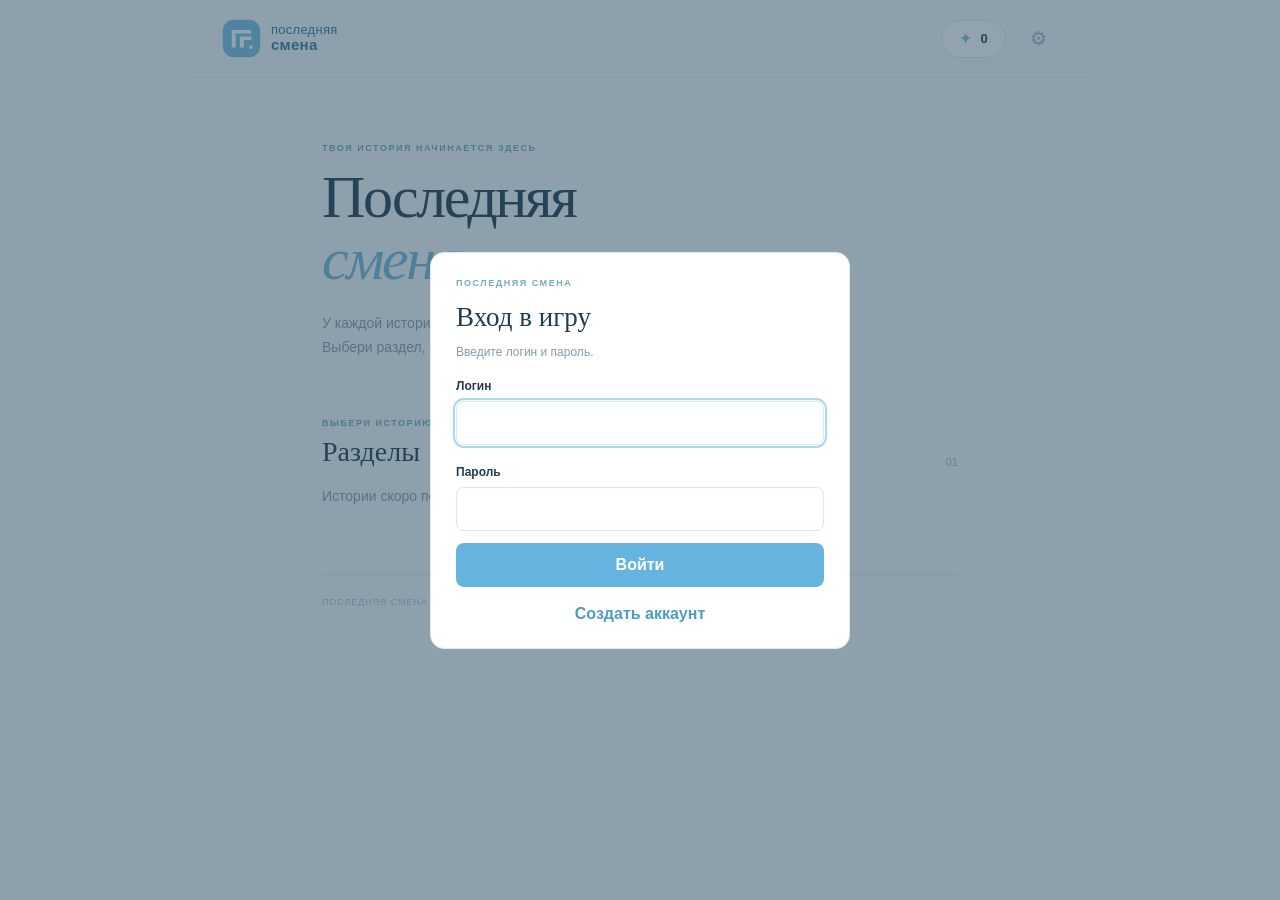
<file: index.html>
<!doctype html>
<html lang="ru">
<head>
  <meta charset="utf-8"><meta name="viewport" content="width=device-width, initial-scale=1">
  <meta name="theme-color" content="#eef7fb"><meta name="description" content="Последняя смена — интерактивная история с выбором.">
  <title>Последняя смена</title><link rel="icon" href="logo.svg" type="image/svg+xml"><link rel="stylesheet" href="style.css">
</head>
<body>
<div class="splash" id="splash" aria-hidden="true"><div class="splash-content"><span class="splash-label">ИНТЕРАКТИВНАЯ ИСТОРИЯ</span><div class="splash-writing"><span>Последняя смена</span></div><div class="splash-line"></div></div></div>
<div class="app">
  <header class="topbar"><a class="brand" href="#home" aria-label="Последняя смена — на главную"><img src="logo.svg" alt=""><span>последняя<br><strong>смена</strong></span></a><div class="top-actions"><span id="account-name" class="account-name" hidden></span><button id="account-exit" class="account-exit" hidden>Выйти</button><div class="balance" aria-label="Баланс: 0 искорок"><span>✦</span><strong>0</strong></div><button class="settings" id="open-dev" aria-label="Меню разработчика" title="Меню разработчика">⚙</button></div></header>
  <main id="home">
    <div class="intro"><p class="eyebrow">ТВОЯ ИСТОРИЯ НАЧИНАЕТСЯ ЗДЕСЬ</p><h1>Последняя<br><em>смена.</em></h1><p>У каждой истории есть начало.<br>Выбери раздел, чтобы узнать больше.</p></div>
    <section aria-labelledby="sections-title"><div class="section-heading"><div><p class="eyebrow">ВЫБЕРИ ИСТОРИЮ</p><h2 id="sections-title">Разделы</h2></div><span class="section-count">01</span></div>
      <div id="catalog"><p class="catalog-empty">Истории скоро появятся.</p></div>
    </section>
    <footer>ПОСЛЕДНЯЯ СМЕНА <span>✦</span></footer>
  </main>
</div>
<dialog id="dev-dialog"><div class="dialog-head"><div><p class="eyebrow">НАСТРОЙКИ</p><h2>Меню разработчика</h2></div><button class="close" id="close-dev" aria-label="Закрыть">×</button></div><div id="login-panel"><p class="dialog-copy">Введите код доступа.</p><form id="login-form"><label for="password">Код доступа</label><input id="password" type="password" inputmode="numeric" autocomplete="off" required placeholder="••••"><p id="login-error" class="error" role="alert"></p><button class="primary" type="submit">Войти</button></form><p class="notice">Это демонстрационное меню. Код на статическом сайте не защищает данные.</p></div><div id="dev-panel" hidden><p class="dialog-copy">Создавайте истории, главы, сцены и персонажей в редакторе.</p><a class="primary editor-link" href="editor.html">Открыть редактор →</a><p class="notice">Для настоящего доступа потребуется серверная авторизация.</p><div class="pending-panel"><h3>Заявки пользователей</h3><button type="button" id="load-pending" class="primary wide">Показать заявки</button><div id="pending-users"></div></div><button id="logout" class="text-button">Выйти</button></div></dialog>
<dialog id="account-dialog"><div class="account-head"><p class="eyebrow">ПОСЛЕДНЯЯ СМЕНА</p><h2 id="account-title">Вход в игру</h2><p>Введите логин и пароль.</p></div><form id="account-form"><label for="account-login">Логин</label><input id="account-login" autocomplete="username" required><label for="account-password">Пароль</label><input id="account-password" type="password" autocomplete="current-password" required><div id="account-telegram-wrap" hidden><label for="account-telegram">Тег в Telegram</label><input id="account-telegram" placeholder="@username"></div><p id="account-message" class="error" role="status"></p><button id="account-submit" class="primary wide" type="submit">Войти</button></form><button id="account-switch" class="text-button account-switch" type="button">Создать аккаунт</button></dialog>
<script src="friend-auth.js"></script>
<script src="published-catalog.js"></script>
<script src="app.js"></script>
</body></html>
</file>
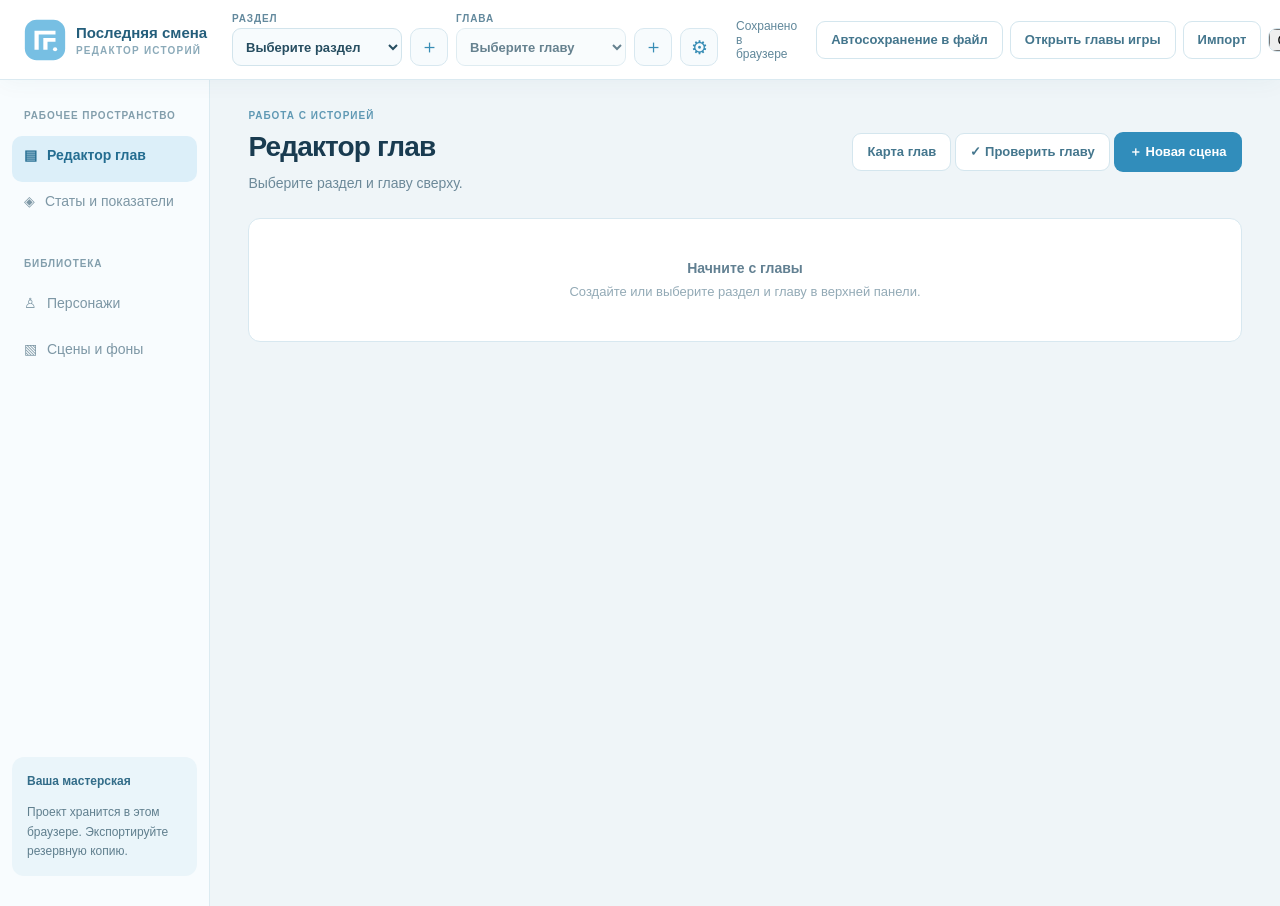
<file: editor.html>
<!doctype html><html lang="ru"><head><meta charset="utf-8"><meta name="viewport" content="width=device-width,initial-scale=1"><title>Редактор — Последняя смена</title><link rel="icon" href="logo.svg"><link rel="stylesheet" href="editor.css"></head><body><div id="loading-overlay" style="position:fixed;inset:0;z-index:99;background:#f3f8fa;display:grid;place-items:center;color:#597788">Загрузка проекта…</div>
<header class="top"><a class="brand" href="index.html"><img src="logo.svg" alt=""><span>Последняя смена<small>РЕДАКТОР ИСТОРИЙ</small></span></a><div class="workspace-select"><label>РАЗДЕЛ<select id="current-section"></select></label><button class="icon-btn" id="new-section" title="Создать раздел">＋</button><label>ГЛАВА<select id="current-chapter"></select></label><button class="icon-btn" id="new-chapter" title="Создать главу">＋</button><button class="icon-btn" id="edit-settings" title="Настройки раздела и главы">⚙</button></div><div class="top-actions"><span id="save-status">Загрузка проекта…</span><button class="button subtle" id="file-button" title="Выбрать файл для автоматического сохранения">Автосохранение в файл</button><button class="button subtle" id="load-published" type="button" title="Открыть существующие главы игры в редакторе">Открыть главы игры</button><button class="button subtle" id="import-button">Импорт</button><input type="file" id="import-file" accept="application/json,.json" hidden><button class="button subtle" id="export-button">Экспорт</button><a class="button subtle" href="index.html">Игра ↗</a></div></header>
<div class="layout"><aside class="sidebar"><div class="sidebar-heading">РАБОЧЕЕ ПРОСТРАНСТВО</div><button class="nav active" data-tab="chapter">▤ <span>Редактор глав</span></button><button class="nav" data-tab="stats">◈ <span>Статы и показатели</span></button><div class="sidebar-heading library-heading">БИБЛИОТЕКА</div><button class="nav" data-tab="characters">♙ <span>Персонажи</span></button><button class="nav" data-tab="backgrounds">▧ <span>Сцены и фоны</span></button><div class="sidebar-note"><strong>Ваша мастерская</strong><p>Проект хранится в этом браузере. Экспортируйте резервную копию.</p></div></aside><main>
<section id="chapter-view" class="view"><div class="page-head"><div><div class="eyebrow">РАБОТА С ИСТОРИЕЙ</div><h1>Редактор глав</h1><p id="chapter-context">Выберите раздел и главу сверху.</p></div><div><button class="button subtle" id="open-chapter-map" type="button">Карта глав</button> <button class="button subtle" id="validate-chapter">✓ Проверить главу</button> <button class="button primary" id="add-scene">＋ Новая сцена</button></div></div><div id="chapter-empty" class="empty" hidden><strong>Начните с главы</strong>Создайте или выберите раздел и главу в верхней панели.</div><div id="editor-workspace" hidden><div class="workspace-grid"><div class="story-column"><div class="block-heading"><div><h2>Сцены главы</h2><p>Первая сцена — начало истории. Выберите сцену для редактирования.</p></div></div><div id="scene-list" class="scene-list"></div><details class="map-panel disclosure"><summary>Карта переходов <span>Открыть схему</span></summary><p class="help">Стрелки показывают переходы. Нажмите на сцену, чтобы открыть её.</p><div id="story-map"></div></details></div><div class="editing-column"><div id="scene-empty" class="empty"><strong>Выберите сцену</strong>Или создайте новую, чтобы начать писать.</div><div id="scene-editor" hidden><div class="editor-head"><div><div class="eyebrow">РЕДАКТИРОВАНИЕ СЦЕНЫ</div><h2 id="scene-heading"></h2></div><button class="button danger" id="delete-scene">Удалить</button></div><div class="panel"><label>Название сцены <small>видно только вам</small><input id="scene-name" placeholder="Например, встреча с Сергеем"></label><label>Задний фон<select id="scene-background"></select></label><div class="fields two"><label>Персонаж<select id="scene-character"></select></label><label>Эмоция / образ<select id="scene-emotion"></select></label></div><label>Реплика или текст сцены<textarea id="scene-text" rows="5" placeholder="Напишите текст повествования или реплику персонажа..."></textarea></label><label class="italic-toggle"><input id="scene-italic" type="checkbox"> <span>Текст курсивом</span></label><div id="lines-editor"></div><button class="button subtle" id="add-line">＋ Добавить реплику</button><details class="disclosure frame-disclosure"><summary>Настроить положение персонажа и фона <span>Необязательно</span></summary><div id="frame-controls"></div></details></div><details id="route-disclosure" class="disclosure route-disclosure"><summary>Куда перейти после сцены <span>Если нет выборов</span></summary><p class="help">Игрок перейдёт дальше после нажатия на экран. Здесь можно настроить условие по стату.</p><div id="scene-route"></div></details><div class="block-heading"><div><h2>Выборы игрока</h2><p>Добавьте варианты и их последствия.</p></div><button class="button primary" id="add-choice">＋ Выбор</button></div><p class="workflow-tip">Добавьте вариант ответа, укажите, куда он ведёт, и при необходимости включите цену или последствия.</p><div id="choice-list"></div><div class="block-heading"><div><h2>Предпросмотр сцены</h2><p>Вертикальный экран обновляется по мере редактирования.</p></div><button class="button subtle" id="play-chapter">▶ Пройти главу</button></div><div id="live-preview"></div></div></div></div><div class="publish-bar"><div><strong>Глава готова?</strong><p>Опубликуйте главу на главном экране этого браузера.</p></div><div class="publish-actions"><button class="button subtle" id="download-catalog">Скачать для сайта</button><button class="button github-publish" id="github-publish" type="button">Опубликовать на GitHub</button><button class="button primary" id="publish-chapter">Опубликовать главу</button></div></div></div></section>
<section id="stats-view" class="view" hidden><div class="page-head"><div><div class="eyebrow">ПАРАМЕТРЫ ИГРЫ</div><h1>Статы</h1><p>Создавайте показатели, которые влияют на сюжет.</p></div><button class="button primary" id="add-stat">＋ Создать стат</button></div><div id="stats-list"></div></section><section id="characters-view" class="view" hidden><div class="page-head"><div><div class="eyebrow">БИБЛИОТЕКА</div><h1>Персонажи</h1><p>Добавьте персонажей и их образы, чтобы использовать в любой главе.</p></div><button class="button primary" id="add-character">＋ Новый персонаж</button></div><div id="character-list" class="library-grid"></div></section>
<section id="backgrounds-view" class="view" hidden><div class="page-head"><div><div class="eyebrow">БИБЛИОТЕКА</div><h1>Сцены и фоны</h1><p>Загрузите и подпишите фоны для использования в главах.</p></div><button class="button primary" id="add-background">＋ Новый фон</button></div><div id="background-list" class="library-grid"></div></section>
</main></div>
<dialog id="asset-dialog"><form id="asset-form"><div class="dialog-head"><div><div class="eyebrow" id="asset-type"></div><h2 id="asset-title"></h2></div><button type="button" class="close" data-close="asset-dialog">×</button></div><label>Название<input id="asset-name" required maxlength="100"></label><div id="character-fields"><label>Описание<textarea id="asset-description" rows="2"></textarea></label><div class="block-heading"><div><h2>Эмоции и образы</h2><p>Например: «Обычный», «Улыбка», «Удивление».</p></div><button type="button" class="button subtle" id="add-emotion">＋ Образ</button></div><div id="emotion-list"></div></div><div id="background-fields"><label>Изображение<input type="file" id="background-image" accept="image/*"></label><img id="background-preview" class="dialog-image" alt="Фон" hidden><button type="button" class="link-button" id="remove-background-image">Удалить изображение</button></div><div class="dialog-actions"><button type="button" class="button danger" id="delete-asset">Удалить</button><span></span><button type="button" class="button subtle" data-close="asset-dialog">Отмена</button><button class="button primary" type="submit">Сохранить</button></div></form></dialog>
<dialog id="settings-dialog"><form id="settings-form"><div class="dialog-head"><div><div class="eyebrow">НАСТРОЙКИ</div><h2>Раздел и глава</h2></div><button type="button" class="close" data-close="settings-dialog">×</button></div><div id="settings-content"></div><div class="dialog-actions"><button type="button" class="button subtle" data-close="settings-dialog">Отмена</button><button class="button primary">Сохранить</button></div></form></dialog>
<dialog id="play-dialog"><div class="dialog-head"><div><div class="eyebrow">ПРОВЕРКА ИСТОРИИ</div><h2>Предпросмотр главы</h2></div><button class="close" data-close="play-dialog">×</button></div><div id="play-content"></div></dialog><dialog id="stat-dialog"><form id="stat-form"><div class="dialog-head"><div><div class="eyebrow">ПОКАЗАТЕЛИ ИГРЫ</div><h2 id="stat-dialog-title">Новый стат</h2></div><button type="button" class="close" data-close="stat-dialog">×</button></div><p class="dialog-copy">Например, «Смелость», «Доверие» или «Опыт». Вы сможете изменять этот показатель и проверять его в истории.</p><label>Название<input id="stat-name" required maxlength="100" placeholder="Например, Смелость"></label><label>Начальное значение<input id="stat-initial" type="number" value="0" required></label><p class="help">С этого значения начнётся история нового игрока.</p><div class="dialog-actions"><button type="button" class="button subtle" data-close="stat-dialog">Отмена</button><button class="button primary">Сохранить стат</button></div></form></dialog><script src="published-catalog.js"></script><dialog id="chapter-map-dialog"><div class="dialog-head"><div><div class="eyebrow">ПОРЯДОК И ДОСТУП</div><h2>Карта глав</h2></div><button type="button" class="close" data-close="chapter-map-dialog">×</button></div><p class="dialog-copy">Выберите, когда каждая глава станет доступна игрокам. Связь «после предыдущей» учитывает порядок глав и разделов.</p><div id="chapter-map-list"></div><div class="chapter-map-note">Изменения сохраняются в редакторе. Чтобы увидеть их в локальной игре, примените их ниже. Для пользователей отправьте настройки на сайт отдельной кнопкой.</div><div class="dialog-actions"><button type="button" class="button subtle" data-close="chapter-map-dialog">Закрыть</button><button type="button" id="chapter-map-apply" class="button subtle">Применить к локальной игре</button><button type="button" id="chapter-map-github" class="button primary">Применить на сайте</button></div></dialog><dialog id="github-dialog"><form id="github-form"><div class="dialog-head"><div><div class="eyebrow">ПУБЛИКАЦИЯ</div><h2 id="github-dialog-title">Отправить главу на сайт</h2></div><button type="button" class="close" data-close="github-dialog">×</button></div><p class="dialog-copy" id="github-dialog-description">Выбранная глава и её изображения будут добавлены в репозиторий одним коммитом. GitHub Pages обновит сайт автоматически.</p><label>Репозиторий<input id="github-repository" value="deniskorneev141/poslednyaya-smena" required autocomplete="off"></label><label>Ветка<input id="github-branch" value="main" required autocomplete="off"></label><label>Личный токен GitHub<input id="github-token" type="password" required autocomplete="off" placeholder="Токен с доступом Contents: read and write"></label><p class="help">Токен используется только во время отправки и не сохраняется. Создайте отдельный fine-grained токен только для этого репозитория.</p><p id="github-status" class="github-status" role="status" aria-live="polite"></p><div class="dialog-actions"><button type="button" class="button subtle" data-close="github-dialog">Отмена</button><button class="button primary" id="github-submit" type="submit">Отправить главу</button></div></form></dialog><script src="editor.js"></script><script src="github-publish.js"></script></body></html>
</file>
<file: style.css>
@import url('https://fonts.googleapis.com/css2?family=Bad+Script&display=swap');
:root{color-scheme:light;--ink:#233d50;--muted:#859cab;--line:#dbeaf1;--paper:#f4f9fb;--blue:#65b4df}*{box-sizing:border-box}body{margin:0;background:var(--paper);color:var(--ink);font-family:-apple-system,BlinkMacSystemFont,"Segoe UI",sans-serif;-webkit-font-smoothing:antialiased}button,input{font:inherit}button{cursor:pointer}a{color:inherit;text-decoration:none}.splash{position:fixed;inset:0;z-index:10;background:#e9f6fc;display:grid;place-items:center;animation:splash-exit .5s ease 2.8s forwards;pointer-events:none}.splash-content{text-align:center;margin-top:-12px}.splash-label{font-size:9px;letter-spacing:.22em;font-weight:700;color:#8cb1c4}.splash-writing{font-family:'Bad Script','Segoe Script',cursive;font-size:clamp(30px,8vw,52px);color:#438eb7;margin:12px auto 8px;white-space:nowrap;overflow:hidden;width:100%;animation:erase 1.5s steps(25,end) 1s forwards}.splash-line{height:1px;width:45px;margin:auto;background:#a7d4e9;animation:fade-out .3s ease 2.4s forwards}@keyframes erase{to{width:0}}@keyframes fade-out{to{opacity:0}}@keyframes splash-exit{to{opacity:0;visibility:hidden}}.app{max-width:900px;margin:auto;min-height:100vh}.topbar{height:78px;display:flex;align-items:center;justify-content:space-between;padding:0 32px;border-bottom:1px solid var(--line)}.brand{display:flex;align-items:center;gap:10px;font-size:13px;line-height:1.1;letter-spacing:.02em;color:#397b9d}.brand img{width:39px;height:39px}.brand strong{font-size:15px}.top-actions{display:flex;align-items:center;gap:12px}.balance{height:38px;min-width:65px;padding:0 13px;display:flex;align-items:center;justify-content:center;gap:8px;background:#fff;border:1px solid var(--line);border-radius:20px;font-size:13px}.balance span{color:#79bce0;font-size:16px}.settings{height:40px;width:40px;border:0;background:transparent;color:#9bb6c4;font-size:19px;border-radius:50%}.settings:hover{background:#e5f2f8}main{max-width:700px;margin:auto;padding:0 32px}.intro{padding:65px 0 58px}.eyebrow{font-size:9px;letter-spacing:.17em;font-weight:700;color:#79a9c1;margin:0 0 14px}.intro h1{font:400 clamp(43px,6vw,60px)/1.03 Georgia,serif;letter-spacing:-.04em;margin:0}.intro h1 em{color:#77b9db;font-weight:400}.intro>p:last-child{font-size:14px;line-height:1.75;color:var(--muted);margin:20px 0 0}.section-heading{display:flex;align-items:end;justify-content:space-between;margin-bottom:20px}.section-heading .eyebrow{margin-bottom:8px}.section-heading h2{font:400 28px Georgia,serif;margin:0}.section-count{font-size:11px;color:#9cb9c8}.section-card{width:100%;border:1px solid var(--line);border-radius:16px;background:#fff;display:flex;align-items:stretch;text-align:left;padding:10px;gap:24px;color:inherit;box-shadow:0 12px 35px #507a9010}.section-card:hover{border-color:#aad4e8}.section-cover{position:relative;flex:none;width:45%;min-height:220px;border-radius:10px;background:linear-gradient(150deg,#8ec8e0,#b6ddeb 48%,#6aafce);display:flex;flex-direction:column;justify-content:space-between;padding:20px;color:white;overflow:hidden}.section-cover:before,.section-cover:after{content:"";position:absolute;border:1px solid #ffffff40;border-radius:50%;width:230px;height:230px;right:-60px;top:15px}.section-cover:after{width:170px;height:170px;right:-30px;top:45px}.cover-number,.cover-caption{z-index:1;font-size:8px;letter-spacing:.15em;font-weight:700}.cover-title{z-index:1;font:italic 30px/1.1 Georgia,serif;letter-spacing:-.03em}.cover-title span{color:#e5f6ff}.section-copy{display:flex;flex-direction:column;align-items:flex-start;justify-content:center;gap:12px;min-width:0;padding:18px 18px 18px 0}.section-number,.chapter-meta{font-size:9px;letter-spacing:.14em;color:#81b0c7;font-weight:700}.section-copy strong{font:400 25px Georgia,serif}.section-copy small,.chapter-copy p{color:var(--muted);font-size:12px;line-height:1.7}.section-action{font-size:11px;font-weight:700;color:#65a9ca;margin-top:8px}.chevron{display:inline-block;margin-left:6px;transition:transform .2s}.section-card[aria-expanded="false"] .chevron{transform:rotate(-90deg)}.chapters{padding:38px 0 0}.chapters[hidden]{display:none}.chapters-heading{display:flex;align-items:end;justify-content:space-between;margin-bottom:16px}.chapters-heading .eyebrow{margin-bottom:8px}.chapters-heading h3{font:400 25px Georgia,serif;margin:0}.chapters-heading>span{font-size:11px;color:#9bb4c1}.chapter-card{display:flex;border:1px solid var(--line);border-radius:14px;background:#fff;overflow:hidden}.chapter-image{position:relative;flex:none;width:40%;min-height:190px;overflow:hidden;background:#b9dce9}.chapter-scene{height:100%;min-height:190px;padding:20px;display:flex;flex-direction:column;justify-content:space-between;color:#fff;background:linear-gradient(145deg,#9bcde2,#d9edf4 50%,#80b7d0);filter:blur(5px);transform:scale(1.05)}.chapter-scene span{font-size:9px;letter-spacing:.16em}.chapter-scene strong{font:italic 27px Georgia,serif}.chapter-lock{position:absolute;inset:0;background:#4b829e33;display:flex;flex-direction:column;align-items:center;justify-content:center;gap:8px;color:white;font-size:9px;font-weight:700;letter-spacing:.16em}.lock-icon{width:40px;height:40px;border-radius:50%;background:#ffffff6b;display:grid;place-items:center;font-size:0}.lock-icon:before{content:"";display:block;width:12px;height:10px;border:1.7px solid white;border-radius:2px;transform:translateY(3px)}.lock-icon:after{content:"";position:absolute;width:7px;height:7px;border:1.7px solid white;border-bottom:0;border-radius:7px 7px 0 0;transform:translateY(-4px)}.chapter-copy{padding:23px;display:flex;flex-direction:column;align-items:flex-start}.chapter-meta span{padding:0 5px;color:#c8dce5}.chapter-copy h4{font:400 22px Georgia,serif;margin:13px 0 8px}.chapter-copy p{margin:0}.locked-label{display:flex;align-items:center;gap:6px;color:#95aebc;font-size:10px;margin-top:auto;padding-top:16px}.locked-label svg{width:14px;height:14px}footer{border-top:1px solid var(--line);margin-top:70px;padding:22px 0 30px;color:#abc2cd;font-size:9px;letter-spacing:.1em}footer span{color:#79bddd}dialog{width:min(420px,calc(100% - 32px));border:1px solid var(--line);border-radius:14px;background:#fff;color:var(--ink);padding:25px}dialog::backdrop{background:#28485c80}.dialog-head{display:flex;justify-content:space-between;align-items:start}.dialog-head h2{font:400 25px Georgia,serif;margin:0}.close{border:0;background:transparent;font-size:27px;color:#98b2c0;line-height:1}.dialog-copy,.notice{font-size:13px;color:var(--muted);line-height:1.6}.notice{background:#eef7fb;border-radius:8px;padding:12px;font-size:11px;margin-top:18px}label{display:block;font-size:12px;font-weight:600;margin:20px 0 8px}input{width:100%;border:1px solid #d5e7ef;border-radius:8px;padding:12px;background:#fff;color:var(--ink)}input:focus{outline:2px solid #aad9ef;outline-offset:1px}.primary{width:100%;border:0;border-radius:8px;background:#65b4df;color:white;padding:13px;font-weight:600}.error{font-size:12px;color:#ae514b}.text-button{border:0;background:none;padding:0;color:#4f9cc3;font-weight:600}@media(max-width:600px){.topbar{height:68px;padding:0 20px}.brand img{width:35px;height:35px}main{padding:0 20px}.intro{padding:50px 0 44px}.intro h1{font-size:46px}.section-card{gap:15px}.section-cover{width:43%;min-height:190px;padding:15px}.cover-title{font-size:24px}.section-copy{gap:9px;padding:12px 5px 12px 0}.section-copy strong{font-size:20px}.section-copy small{font-size:11px}.chapter-image{width:40%}.chapter-copy{padding:17px}.chapter-copy h4{font-size:19px}.chapter-copy p{font-size:11px}footer{margin-top:55px}}@media(max-width:350px){main,.topbar{padding-left:15px;padding-right:15px}.section-cover{min-height:180px}.cover-title{font-size:20px}.section-copy strong{font-size:18px}.section-copy small{font-size:10px}.chapter-copy{padding:14px}.intro h1{font-size:40px}}@media(prefers-reduced-motion:reduce){.splash{animation-duration:.01ms;animation-delay:.01ms}.splash-writing,.splash-line{animation:none}.chevron{transition:none}}

.editor-link{display:block;text-align:center;margin:16px 0}.editor-link:hover{background:#4f9fc8}
.catalog-section{margin-bottom:20px}.catalog-empty{color:#859cab;font-size:14px}.catalog-image{background:#cce6f1 center/cover;display:grid;place-items:center}.chapter-placeholder{font:italic 48px Georgia,serif;color:#fff}.chapter-play{border:0;background:#78bce0;color:white;border-radius:7px;padding:10px 15px;font-weight:700;font-size:12px;margin-top:18px}.game-overlay{position:fixed;inset:0;z-index:20;background:#122936;display:grid;place-items:center}.game-stage{position:relative;height:100dvh;width:min(100vw,calc(100dvh * 9 / 19));overflow:hidden;background:#b5d8e8 center/cover}.game-stage:after{content:'';position:absolute;inset:0;background:linear-gradient(transparent 35%,#102b3a70);pointer-events:none}.game-person{position:absolute;bottom:0;left:50%;transform:translateX(-50%);height:82%;max-width:100%;object-fit:contain;object-position:bottom}.game-content{position:absolute;bottom:5%;left:5%;right:5%;z-index:2;display:flex;flex-direction:column;gap:9px;max-height:75%;overflow:auto}.game-content.narration{top:50%;bottom:auto;transform:translateY(-50%)}.game-dialogue,.game-choice{background:rgba(233,247,255,.24);border:1px solid #ffffff70;backdrop-filter:blur(14px) saturate(155%);-webkit-backdrop-filter:blur(14px) saturate(155%);box-shadow:inset 0 1px #ffffff70,0 10px 28px #07192633;border-radius:12px;color:#fff}.game-dialogue{padding:15px}.game-dialogue strong{display:block;font-size:12px;color:#e7faff;text-shadow:0 1px 5px #103447;margin-bottom:7px}.game-dialogue p{margin:0;white-space:pre-wrap;line-height:1.55;font-size:14px;text-shadow:0 1px 5px #081927}.game-dialogue p.italic{font-style:italic}.game-content.narration p{text-align:center}.game-choices{display:grid;gap:7px}.game-choice{display:flex;justify-content:space-between;align-items:center;gap:8px;padding:11px;text-align:left;text-shadow:0 1px 5px #081927;font-size:13px}.game-choice.locked{background:#3e4a524d;color:#eff6f8a6;cursor:not-allowed}.game-tags{display:flex;gap:4px;flex-wrap:wrap;justify-content:flex-end}.game-tags small{font-size:10px;border-radius:99px;padding:4px 7px;text-shadow:none}.game-tags .pass{color:#e5fff0;background:#197049a0}.game-tags .fail{color:#ffe6e6;background:#8b3139aa}.game-exit{position:absolute;z-index:5;right:max(12px,calc((100vw - 47dvh)/2));top:12px;border:0;color:white;background:#1b354580;border-radius:50%;width:38px;height:38px;font-size:25px}.can-advance{cursor:pointer}.game-toast{position:absolute;z-index:4;top:15%;left:8%;right:8%;padding:10px;border-radius:10px;color:#185d7a;background:#eefbffe8;text-align:center;font-size:12px;font-weight:700;animation:toast-fade 2.2s forwards}.game-end{color:white;align-self:end;font:28px Georgia,serif}.game-finish{align-self:start;margin-top:20px;background:#a1ddd2;border:0;border-radius:8px;padding:14px 18px;color:#153641;font-weight:700}@keyframes toast-fade{0%{opacity:0;transform:translateY(10px)}15%,70%{opacity:1;transform:translateY(0)}100%{opacity:0;transform:translateY(-20px)}}
.chapter-play:disabled{background:#e3ecf0;color:#92a7b1;cursor:not-allowed}.catalog-image.locked-cover{filter:blur(3px);opacity:.65}
.account-name{font-size:12px;font-weight:700;color:#5b8da6}.account-exit{border:0;background:none;color:#7398aa;font-size:11px}.account-head h2{font:400 27px Georgia,serif;margin:8px 0}.account-head>p:last-child{font-size:12px;color:#859cab}.account-switch{display:block;margin:18px auto 0}.pending-panel{border-top:1px solid #dbeaf1;margin-top:20px;padding-top:14px}.pending-panel h3{font-size:14px}.pending-row{display:flex;gap:10px;justify-content:space-between;align-items:center;padding:10px 0;font-size:12px}.pending-row button{background:#dff2f9;border:0;border-radius:6px;color:#397e9e;padding:8px}
.chapter-result{width:min(90vw,380px);max-height:85dvh;overflow:auto;text-align:center;padding:32px 25px;border-radius:24px;border:1px solid #ffffff55;background:linear-gradient(160deg,#d9f4ff35,#8fc8df24);box-shadow:0 20px 60px #0004;backdrop-filter:blur(20px);color:#fff}.result-icon{font-size:36px;color:#bce9f8}.result-label{font-size:9px;letter-spacing:.2em;color:#cce8f2;font-weight:700;margin-top:8px}.chapter-result h2{font:400 30px Georgia,serif;margin:13px 0}.result-chapter{font-size:13px;color:#d6eaf1}.result-stats{display:grid;gap:8px;text-align:left;margin:24px 0}.result-stat{background:#ffffff1f;border:1px solid #ffffff30;border-radius:10px;padding:12px;font-size:13px}.result-note{font-size:11px;color:#c5dce6;line-height:1.5}.result-next,.result-home{width:100%;border:0;border-radius:10px;padding:14px;font-weight:700;cursor:pointer}.result-next{background:#c0eafb;color:#24506a}.result-home{margin-top:9px;background:#ffffff1f;color:#fff}
/* Сцена занимает весь экран телефона, включая безопасные зоны. */
@media (max-width: 700px){.game-stage{width:100%;height:100%;height:100dvh}.game-exit{right:max(14px,env(safe-area-inset-right));top:max(14px,env(safe-area-inset-top))}.game-content{bottom:max(5%,env(safe-area-inset-bottom));left:max(5%,env(safe-area-inset-left));right:max(5%,env(safe-area-inset-right))}}
.chapter-loading{position:absolute;inset:0;display:flex;flex-direction:column;align-items:center;justify-content:center;background:#e9f6fc;color:#438eb7;z-index:3;padding:30px;text-align:center}.loading-logo{font-family:'Bad Script','Segoe Script',cursive;font-size:clamp(29px,8vw,46px);white-space:nowrap;overflow:hidden;width:100%;max-width:310px;animation:loading-erase 2.6s ease-in-out infinite}.loading-rule{width:50px;height:1px;background:#9ccde4;margin:12px}.loading-status{font-size:14px;color:#567f95}.loading-count{font-size:12px;color:#81a6b8}.loading-actions{display:flex;gap:8px;flex-wrap:wrap;justify-content:center;margin-top:18px}.loading-button{border:0;border-radius:10px;padding:12px 16px;background:#4b9ac3;color:white}.loading-button.secondary{background:#d5eaf4;color:#356b86}@keyframes loading-erase{0%,20%{clip-path:inset(0 0 0 0)}65%,80%{clip-path:inset(0 100% 0 0)}100%{clip-path:inset(0 0 0 0)}}@media(prefers-reduced-motion:reduce){.loading-logo{animation:none}}
.local-test-button{display:block;width:100%;margin-top:16px;padding:12px;border:1px solid #b9dce9;border-radius:9px;background:#eff9fd;color:#337b9d;font-weight:700}
/* Истории и главы как обложки, без выпадающих списков. */
[hidden]{display:none!important}.local-editor-access{display:block;text-align:center;margin:18px 0 8px;color:#327e9f;font-weight:700;font-size:13px}.stories-grid,.episode-grid{display:grid;grid-template-columns:repeat(2,minmax(0,1fr));gap:16px}.story-cover,.episode-card{position:relative;overflow:hidden;border:0;border-radius:20px;background:#78acc5 center/cover;box-shadow:0 15px 35px #1d4d6524;min-height:340px;color:#fff;text-align:left}.story-cover{width:100%;cursor:pointer}.story-cover:focus-visible,.episode-play:focus-visible,.catalog-back:focus-visible{outline:3px solid #278ab9;outline-offset:4px}.story-cover-content,.episode-content{position:absolute;inset:auto 0 0;padding:24px;display:flex;flex-direction:column;align-items:flex-start}.cover-kicker,.episode-meta,.story-eyebrow{font-size:10px;letter-spacing:.15em;font-weight:800;color:#d8f2ff}.story-cover-title,.episode-content h3{font:400 30px/1.08 Georgia,serif;margin:12px 0;color:white}.story-cover-description,.episode-content p{font-size:13px;line-height:1.55;color:#e2f2f9;margin:0;max-width:35ch}.story-open,.episode-play{margin-top:19px;background:#fff;color:#275d78;border:0;border-radius:10px;padding:11px 15px;font-size:12px;font-weight:750}.story-open{display:inline-block}.catalog-back{margin:35px 0 22px;border:0;background:transparent;padding:8px 0;color:#5189a6;font-weight:700}.story-header{margin-bottom:23px}.story-header h2{font:400 36px/1.1 Georgia,serif;margin:8px 0}.story-header p{font-size:14px;color:#7896a6;line-height:1.55}.story-eyebrow{color:#7eafc7}.episode-card{min-height:340px}.episode-meta{width:100%;display:flex;justify-content:space-between;align-items:center}.episode-done{color:#e0fff0;letter-spacing:.08em;font-size:9px}.episode-card.is-locked:before{content:'';position:absolute;inset:0;background:#152f3d66;backdrop-filter:blur(3px)}.episode-play:disabled{background:#ffffff38;color:#eef6f8;cursor:not-allowed;font-size:11px}.chapter-result{max-width:480px}@media(max-width:600px){.stories-grid{grid-template-columns:1fr}.story-cover{min-height:360px}.episode-grid{grid-template-columns:1fr;gap:14px}.episode-card{min-height:290px}.story-cover-content,.episode-content{padding:21px}.story-cover-title,.episode-content h3{font-size:27px}.catalog-back{margin-top:24px}.story-header h2{font-size:31px}}
.game-balance{position:absolute;z-index:4;top:max(16px,env(safe-area-inset-top));left:max(16px,env(safe-area-inset-left));display:flex;align-items:center;gap:6px;padding:9px 13px;border:1px solid #ffffff80;border-radius:99px;background:#1b354580;backdrop-filter:blur(14px);-webkit-backdrop-filter:blur(14px);box-shadow:0 5px 20px #0d28362b;color:#fff;font-size:14px;font-weight:750;text-shadow:0 1px 4px #173444}
/* Итоги главы */
.chapter-result{position:absolute;inset:0;width:100%;max-width:none;max-height:none;overflow:auto;display:grid;place-items:center;padding:max(32px,env(safe-area-inset-top)) 20px max(32px,env(safe-area-inset-bottom));border:0;border-radius:0;background:#193b4b;box-shadow:none;backdrop-filter:none;isolation:isolate}.result-backdrop{position:fixed;inset:-30px;z-index:-2;background:#467b94 center/cover;filter:blur(20px);transform:scale(1.08)}.chapter-result:before{content:'';position:fixed;inset:0;z-index:-1;background:linear-gradient(180deg,rgba(10,36,50,.62),rgba(13,42,57,.85))}.result-panel{width:min(100%,410px);padding:38px 26px 28px;border-radius:26px;border:1px solid #ffffff42;background:linear-gradient(150deg,#e1f5ff24,#a1d0e21a);backdrop-filter:blur(20px);-webkit-backdrop-filter:blur(20px);box-shadow:0 26px 70px #061e2a55;text-align:center}.result-icon{display:grid;place-items:center;width:58px;height:58px;margin:auto;border:1px solid #e6faff65;border-radius:50%;background:#e5f8ff24;font-size:27px;color:#ddf8ff}.result-label{font-size:10px;letter-spacing:.19em;color:#d4f1fa;font-weight:750;margin-top:20px}.result-panel h2{font:400 clamp(32px,8vw,40px)/1.1 Georgia,serif;margin:12px 0 8px}.result-chapter{font-size:14px;color:#e0f0f6;line-height:1.5;margin:0}.result-stats{display:grid;gap:9px;margin:28px 0;text-align:left}.result-stat{display:flex;align-items:center;justify-content:space-between;gap:15px;border-radius:12px;border:1px solid #fff3;background:#ffffff19;padding:14px 16px;color:#fff;animation:result-reveal .55s both;animation-delay:calc(.45s + var(--reveal-index,0) * .18s)}.result-stat-name{font-size:13px;color:#e4f4fa}.result-stat-numbers{display:flex;align-items:center;gap:9px;white-space:nowrap}.result-stat-value{font-size:15px}.result-stat-change{padding:4px 7px;border-radius:7px;background:#84dab65c;color:#e4ffef;font-size:11px;font-weight:700}.result-stat-change.negative{background:#d9959559;color:#ffe9e9}.result-note{font-size:12px;color:#d4ebf3;line-height:1.5}.result-home{margin:0;border:1px solid #e9faff;background:#e4f6fd;color:#24526b;min-height:50px}.result-home:hover{background:#fff}@keyframes result-reveal{from{opacity:0;transform:translateY(12px)}to{opacity:1;transform:translateY(0)}}@media(prefers-reduced-motion:reduce){.result-stat{animation:none}}
.local-test-tools{margin-top:22px;text-align:center}.local-test-tools summary{display:inline-block;list-style:none;cursor:pointer;color:#9aaeb9;font-size:11px}.local-test-tools summary::-webkit-details-marker{display:none}.local-test-tools summary:hover{color:#5c91ac}.local-test-tools input{margin-top:14px;text-align:left}.local-test-tools .local-test-button{margin-top:10px}
.game-tags small{line-height:1.35;text-align:right;white-space:normal;max-width:190px}
.game-fuel{position:absolute;z-index:4;top:max(16px,env(safe-area-inset-top));left:max(100px,calc(env(safe-area-inset-left) + 100px));padding:9px 13px;border:1px solid #ffffff80;border-radius:99px;background:#1b354580;backdrop-filter:blur(14px);color:#fff;font-size:14px;font-weight:750}.game-choice-text{display:flex;flex:1;min-width:0;flex-direction:column;gap:4px}.game-important{font-size:9px;letter-spacing:.1em;text-transform:uppercase;color:#d8f3ff;font-weight:800}.game-tags .fuel-add{color:#e5f7ff;background:#266882a0}
</file>
<file: editor.css>
:root{--ink:#263f50;--muted:#8199a6;--line:#ddeaf0;--blue:#6eb6da;--bg:#f3f8fa}*{box-sizing:border-box}body{margin:0;background:var(--bg);color:var(--ink);font:14px -apple-system,BlinkMacSystemFont,"Segoe UI",sans-serif}button,input,textarea,select{font:inherit}button{cursor:pointer}a{color:inherit;text-decoration:none}.top{height:74px;background:#fff;border-bottom:1px solid var(--line);display:flex;align-items:center;justify-content:space-between;padding:0 30px;position:sticky;top:0;z-index:2}.brand{display:flex;align-items:center;gap:10px;font-weight:700}.brand img{width:38px}.brand small{display:block;font-size:9px;letter-spacing:.15em;color:#8baab9;margin-top:4px}.top-actions{display:flex;align-items:center;gap:9px}.top-actions span{font-size:11px;color:#87a2ae;margin-right:12px}.button{display:inline-flex;justify-content:center;align-items:center;border:1px solid transparent;border-radius:8px;padding:10px 15px;font-size:12px;font-weight:700;white-space:nowrap}.primary{background:#68b2d7;color:white}.primary:hover{background:#4f9fc8}.subtle{background:#fff;color:#55778a;border-color:var(--line)}.danger{background:#fff;color:#b77d79;border-color:#f1dddd}.layout{display:grid;grid-template-columns:220px minmax(0,1fr);min-height:calc(100vh - 74px)}.sidebar{background:#fff;border-right:1px solid var(--line);padding:34px 16px;display:flex;flex-direction:column}.sidebar-heading,.eyebrow{font-size:9px;font-weight:800;letter-spacing:.16em;color:#8eb3c4}.sidebar-heading{padding:0 12px;margin-bottom:15px}.nav{border:0;background:transparent;color:#7d97a5;text-align:left;border-radius:8px;padding:13px;display:flex;gap:12px;font-size:13px}.nav.active{background:#eaf6fb;color:#4c9dc3;font-weight:700}.sidebar-note{margin-top:auto;background:#f2f9fc;border-radius:10px;padding:16px;color:#7697a6;font-size:11px;line-height:1.6}.sidebar-note strong{color:#5b8ba2}.sidebar-note p{margin-bottom:0}main{width:100%;max-width:1150px;padding:43px 50px 90px}.view[hidden]{display:none}.page-head,.block-heading{display:flex;justify-content:space-between;align-items:center;gap:20px;margin-bottom:28px}.page-head h1{font:400 32px Georgia,serif;margin:10px 0}.page-head p,.block-heading p{color:var(--muted);font-size:13px;margin:0;line-height:1.5}.block-heading{margin-top:36px;margin-bottom:15px}.block-heading h2{font:400 23px Georgia,serif;margin:0 0 5px}.panel,.list-card,.empty,.choice-card{border:1px solid var(--line);border-radius:12px;background:#fff}.panel{padding:24px}.fields{display:grid;gap:18px}.two{grid-template-columns:1fr 1fr}label{display:block;font-size:12px;font-weight:700;color:#597788;margin-bottom:18px}label small{font-weight:400;color:#9ab0bb;margin-left:4px}input:not([type=file]),textarea,select{display:block;width:100%;border:1px solid #dbe8ee;border-radius:7px;background:#fbfdfe;color:var(--ink);padding:11px 12px;margin-top:8px;outline:none}input:focus,textarea:focus,select:focus{border-color:#82c4e2;box-shadow:0 0 0 3px #dff2fa}textarea{resize:vertical;line-height:1.5}input[type=file]{display:block;margin:10px 0;color:#7896a5;font-size:11px}.image-field{display:flex;justify-content:space-between;align-items:center;gap:20px;border-top:1px solid #edf3f5;padding-top:18px;font-size:12px}.image-field p{color:var(--muted);font-size:11px}.image-field img,.dialog-image{width:110px;height:75px;object-fit:cover;border-radius:7px}.link-button,.back{border:0;background:none;padding:0;color:#63a8c9;font-size:12px;font-weight:700}.back{margin-bottom:25px}.list-card{display:flex;align-items:center;gap:17px;padding:14px;margin-bottom:10px}.list-image{width:74px;height:64px;flex:none;border-radius:7px;object-fit:cover;background:linear-gradient(140deg,#b4ddec,#e4f3f8)}.list-content{min-width:0;flex:1}.list-content strong{display:block;font-size:14px;margin-bottom:7px}.list-content p{font-size:12px;color:var(--muted);margin:0;overflow:hidden;text-overflow:ellipsis;white-space:nowrap}.badge{font-size:10px;color:#719aaf;background:#edf7fb;padding:6px 9px;border-radius:20px;white-space:nowrap}.empty{text-align:center;padding:38px;color:#93aab6;font-size:13px;line-height:1.7}.empty strong{display:block;color:#628092;font-size:14px}.character-grid{display:grid;grid-template-columns:repeat(2,minmax(0,1fr));gap:12px}.character-grid .list-card{margin:0}.choice-card{padding:20px;margin-bottom:12px}.choice-top{display:flex;justify-content:space-between;align-items:center;margin-bottom:14px}.choice-top strong{font-size:13px}.choice-card label:last-child{margin-bottom:0}.effect-row{display:grid;grid-template-columns:1fr 1fr 1fr;gap:12px}.effect-row label{margin-bottom:0}.help{font-size:11px;color:#98aeba;line-height:1.5;margin:12px 0 0}dialog{width:min(560px,calc(100% - 32px));border:1px solid var(--line);border-radius:14px;padding:26px;color:var(--ink);max-height:90vh;overflow:auto}dialog::backdrop{background:#274c6180}.dialog-head{display:flex;align-items:start;justify-content:space-between;margin-bottom:24px}.dialog-head h2{font:400 25px Georgia,serif;margin:9px 0 0}.close{background:none;border:0;color:#94afbd;font-size:27px;line-height:1}.dialog-actions{display:flex;justify-content:flex-end;gap:8px;margin-top:24px}.dialog-image{display:block;margin-bottom:10px}.dialog-image[hidden]{display:none}.preview-scene{background:#f3f9fb;border-radius:10px;padding:25px}.preview-scene h3{margin:0 0 12px;font-size:14px;color:#63a4c3}.preview-scene p{white-space:pre-wrap;line-height:1.7}.preview-scene img{max-width:100%;max-height:220px;border-radius:8px}.preview-choice{display:block;width:100%;margin-top:8px;text-align:left}.warning{padding:12px;background:#fff6e9;color:#9e794b;border-radius:8px;font-size:12px;line-height:1.5}@media(max-width:800px){.top{padding:0 15px}.top-actions span{display:none}.layout{grid-template-columns:1fr}.sidebar{padding:12px 15px;flex-direction:row;gap:5px;border-right:0;border-bottom:1px solid var(--line)}.sidebar-heading,.sidebar-note{display:none}main{padding:30px 20px 70px}.top-actions .button{font-size:10px;padding:9px}.two,.effect-row{grid-template-columns:1fr}.character-grid{grid-template-columns:1fr}}@media(max-width:500px){.brand span{display:none}.top-actions{gap:4px}.page-head{align-items:flex-start;flex-direction:column}.list-card{flex-wrap:wrap}.list-content{min-width:55%}}
.workspace-select{display:flex;align-items:end;gap:6px}.workspace-select label{font-size:9px;letter-spacing:.12em;margin:0;color:#90acba}.workspace-select select{width:170px;margin-top:4px;padding:7px 9px;font-size:12px;letter-spacing:0}.icon-btn{border:1px solid var(--line);background:#fff;border-radius:7px;color:#77a8bf;height:32px;width:32px;font-size:18px}.library-heading{margin-top:30px}.library-grid{display:grid;grid-template-columns:repeat(2,minmax(0,1fr));gap:12px}.library-grid .list-card{margin:0}.workspace-grid{display:grid;grid-template-columns:minmax(260px, .85fr) minmax(360px,1.15fr);gap:24px;align-items:start}.workspace-grid .block-heading{margin-top:0}.scene-list{display:grid;gap:8px}.scene-item{width:100%;border:1px solid var(--line);border-radius:9px;background:white;color:var(--ink);padding:13px;text-align:left;display:flex;align-items:center;gap:10px}.scene-item.active{border-color:#79bddc;background:#eef9fd}.scene-item .scene-num{color:#88b6ca;font-size:11px;font-weight:700}.scene-item .scene-label{flex:1;overflow:hidden;text-overflow:ellipsis;white-space:nowrap}.scene-item small{color:#9ab0bb}.map-panel{margin-top:30px;background:#fff;border:1px solid var(--line);border-radius:12px;padding:18px}.map-node{border-left:2px solid #b5dcea;padding:8px 0 8px 12px;margin:5px 0}.map-node button{border:0;background:none;text-align:left;color:#4b8dac;font-weight:700;padding:0}.map-node p{color:#87a0ad;font-size:11px;margin:7px 0 0;line-height:1.5;overflow-wrap:anywhere}.editing-column>.empty{margin-top:0}.editor-head{display:flex;justify-content:space-between;align-items:center;margin-bottom:15px}.editor-head h2{font:400 25px Georgia,serif;margin:8px 0 0}.editing-column .block-heading{margin-top:25px}.editing-column .panel{padding:20px}.emotion-row{display:grid;grid-template-columns:1fr 1fr auto;gap:8px;align-items:center;padding:10px 0;border-bottom:1px solid #edf3f5}.emotion-row input{margin:0}.emotion-row input[type=file]{font-size:10px;min-width:0}.emotion-thumb{width:42px;height:42px;object-fit:cover;border-radius:5px}.dialog-actions span{flex:1}.live-stage{height:300px;border-radius:12px;overflow:hidden;position:relative;background:#d8e9f0 center/cover}.live-character{position:absolute;bottom:0;left:50%;transform:translateX(-50%);height:88%;max-width:75%;object-fit:contain;object-position:bottom}.live-dialogue{position:absolute;bottom:12px;left:12px;right:12px;border-radius:9px;background:#ffffffed;padding:13px 15px;box-shadow:0 4px 18px #36566921}.live-dialogue strong{color:#4d9bc1;font-size:12px}.live-dialogue p{font-size:12px;line-height:1.5;white-space:pre-wrap;margin:5px 0 0;min-height:20px}.live-choices{display:grid;gap:5px;margin-top:8px}.live-choices span{border:1px solid #dfedf3;background:#fff;border-radius:6px;padding:7px;font-size:11px;color:#68899a}.scene-tools{display:flex;gap:3px}.scene-tools button{border:0;background:none;color:#8babb9;padding:4px}.scene-tools button:disabled{opacity:.3}.choice-card .fields{gap:10px}.preview-stat{font-size:11px;color:#84a4b4;line-height:1.5}.asset-placeholder{display:grid;place-items:center;color:#8bb7ca;font-size:22px}@media(max-width:1150px){.top{height:auto;min-height:74px;flex-wrap:wrap;gap:10px;padding:12px 20px}.workspace-select{order:3;width:100%}.workspace-grid{grid-template-columns:1fr}.top-actions span{display:none}}@media(max-width:800px){.library-grid{grid-template-columns:1fr}.workspace-select label{flex:1}.workspace-select select{width:100%}.library-heading{display:none}.emotion-row{grid-template-columns:1fr 1fr}}
/* Вертикальный игровой экран и карта переходов */
#story-map{overflow:auto;padding-bottom:8px}.diagram-canvas{position:relative;min-width:520px;background-image:radial-gradient(#dcebf1 1px,transparent 1px);background-size:18px 18px;border-radius:8px}.diagram-arrows{position:absolute;inset:0;width:100%;height:100%;overflow:visible;pointer-events:none}.diagram-line{fill:none;stroke:#75aec8;stroke-width:2}.diagram-node{position:absolute;display:flex;flex-direction:column;align-items:flex-start;justify-content:center;gap:4px;border:1px solid #d3e8f1;border-radius:9px;background:#fff;color:#35566a;padding:8px 12px;text-align:left;box-shadow:0 3px 10px #48748a12;overflow:hidden}.diagram-node:hover,.diagram-node.active{border-color:#66b0d3;background:#eef9fd}.diagram-node strong{font-size:12px;max-width:100%;overflow:hidden;text-overflow:ellipsis;white-space:nowrap}.diagram-index{font-size:8px;color:#78abc2;letter-spacing:.1em;font-weight:800}.diagram-detail{font-size:10px;color:#87a1af;max-width:100%;overflow:hidden;text-overflow:ellipsis;white-space:nowrap}.phone-frame{width:min(100%,320px);margin:0 auto;border:7px solid #263e4c;border-radius:30px;background:#263e4c;box-shadow:0 12px 30px #355a6e25;overflow:hidden}.phone-frame .live-stage{width:100%;height:auto;aspect-ratio:9/19;border-radius:23px;background:#d8e9f0 center/cover;overflow:hidden;position:relative}.phone-frame .live-stage:after{content:'';position:absolute;inset:0;background:linear-gradient(transparent 38%,#172d3b69);pointer-events:none}.phone-frame .live-character{position:absolute;bottom:0;left:50%;transform:translateX(-50%);height:82%;max-width:100%;width:auto;object-fit:contain;object-position:bottom}.phone-content{position:absolute;z-index:1;left:13px;right:13px;bottom:19px;display:flex;flex-direction:column;gap:10px;max-height:65%;overflow:auto}.narration .phone-content{top:50%;bottom:auto;transform:translateY(-50%);max-height:85%}.phone-frame .live-dialogue{position:static;border-radius:12px;background:#fafffff0;padding:15px;box-shadow:0 5px 20px #122e3e30}.phone-frame .live-dialogue .speaker{display:block;color:#4389ac;font-size:11px;font-weight:800;margin-bottom:7px}.phone-frame .live-dialogue p{color:#2b4554;font-size:13px;line-height:1.55;white-space:pre-wrap;margin:0;overflow-wrap:anywhere}.narration .live-dialogue p{text-align:center}.phone-frame .live-choices{display:grid;gap:7px;margin:0}.phone-choice{display:block;width:100%;border:1px solid #ffffffa6;border-radius:10px;background:#f8fdfff2;padding:11px 12px;color:#36596c;text-align:center;font-size:12px;line-height:1.4;overflow-wrap:anywhere;box-shadow:0 4px 14px #17374826}.phone-choice:hover{background:#e4f5fc}.phone-choice:focus-visible,.diagram-node:focus-visible{outline:3px solid #378eb9;outline-offset:2px}#play-dialog{width:min(540px,calc(100% - 32px))}#play-content>.help,#play-content>.preview-stat{text-align:center}
.line-card,.advanced-choice,.route-condition{border:1px solid #e0edf2;border-radius:9px;padding:14px;margin:12px 0;background:#f9fcfd}.advanced-choice>strong{display:block;font-size:12px;margin:14px 0 4px}.line-card textarea{min-height:70px}.effect-toast{position:absolute;z-index:3;left:12px;right:12px;top:15%;text-align:center;padding:11px;border-radius:10px;background:#eafaffed;color:#28799d;font-size:12px;font-weight:800;animation:effect-float 2.2s ease forwards;pointer-events:none}@keyframes effect-float{0%{opacity:0;transform:translateY(14px)}15%,70%{opacity:1;transform:translateY(0)}100%{opacity:0;transform:translateY(-20px)}}.phone-choice:disabled{opacity:.55;cursor:not-allowed}.map-drag-node{position:absolute;width:250px;min-height:70px;background:#fff;border:1px solid #cce4ef;border-radius:9px;box-shadow:0 4px 12px #315c7020;padding:10px;cursor:grab;touch-action:none}.map-drag-node.active{border-color:#5daed1;background:#f2fbff}.map-drag-node:active{cursor:grabbing}.map-node-title{display:block;width:100%;border:0;background:none;text-align:left;color:#355e72;font-size:12px;font-weight:700;cursor:pointer}.map-node-choices{display:grid;gap:5px;padding-top:8px;font-size:10px;color:#7895a4}.map-choice-row{display:flex;align-items:center;justify-content:space-between;gap:5px}.map-choice-row span{overflow:hidden;text-overflow:ellipsis;white-space:nowrap}.map-choice-row .link-button{font-size:10px}input[type=range]{width:100%;accent-color:#68b2d7}@media(prefers-reduced-motion:reduce){.effect-toast{animation:none}}
.final-effects{text-align:center;color:#2785a8;font-weight:700;animation:effect-float 2.2s ease forwards}
/* Простая рабочая область: подробные настройки раскрываются по желанию. */
.disclosure{border:1px solid #dcebf1;border-radius:10px;background:#fff;padding:0 15px;margin-top:16px}.disclosure summary{list-style:none;cursor:pointer;display:flex;align-items:center;gap:9px;min-height:49px;font-size:12px;font-weight:700;color:#456b7d}.disclosure summary::-webkit-details-marker{display:none}.disclosure summary:before{content:'▸';font-size:14px;color:#7daec4;transition:transform .15s}.disclosure[open]>summary:before{transform:rotate(90deg)}.disclosure summary span{margin-left:auto;font-size:10px;font-weight:500;color:#9ab0ba}.disclosure[open]{padding-bottom:15px}.disclosure[open]>summary{margin-bottom:12px}.choice-redesign{padding:20px;margin-top:12px}.choice-redesign .choice-disclosure{margin-top:9px;background:#f9fcfd}.choice-redesign .choice-disclosure[open]{background:#fff}.choice-redesign .choice-top strong{font-size:15px}.choice-redesign .fields label{margin-bottom:12px}.workflow-tip{font-size:12px;color:#7898a8;line-height:1.6;background:#eaf6fb;padding:12px 15px;border-radius:8px}.route-disclosure{margin-top:20px}.map-panel{padding-top:0}.frame-disclosure #frame-controls{padding:0 3px}.tap-hint{text-align:center;font-size:10px;color:#fff;text-shadow:0 1px 4px #234b60;background:#3153658a;border-radius:16px;align-self:center;padding:6px 10px}.tap-to-continue{cursor:pointer}.tap-to-continue:focus-visible{outline:3px solid #68b2d7;outline-offset:-3px}.dialog-copy{color:#8199a6;line-height:1.6;font-size:13px}@media(max-width:800px){.disclosure summary span{display:none}.page-head>div:last-child{display:flex;flex-wrap:wrap;gap:8px}.choice-redesign{padding:15px}.workspace-select{flex-wrap:wrap}.workspace-select label{min-width:100px}.map-panel{max-width:100%}}
/* Рабочее пространство на всю ширину */
body{background:#f4f7f9;color:#273d49}.layout{grid-template-columns:205px minmax(0,1fr)}main{max-width:none;padding:32px clamp(20px,3vw,52px) 80px;min-width:0}.top{padding:0 24px}.sidebar{padding-top:28px}.nav{min-height:44px}.nav.active{background:#e7f3f9}.page-head{margin-bottom:20px}.page-head h1{font:700 27px -apple-system,BlinkMacSystemFont,"Segoe UI",sans-serif;letter-spacing:-.03em}.workspace-grid{display:block}.scene-strip{background:#fff;border:1px solid var(--line);border-radius:14px;padding:18px;margin-bottom:22px}.scene-strip .block-heading{margin:0 0 13px}.scene-strip .block-heading h2{font:700 16px -apple-system,BlinkMacSystemFont,"Segoe UI",sans-serif}.scene-strip .block-heading p{font-size:11px}.scene-strip .scene-list{display:flex;gap:9px;overflow-x:auto;padding:0 0 5px}.scene-strip .scene-item{width:210px;min-width:210px;min-height:64px;margin:0}.scene-strip .empty{min-width:100%;padding:18px}.author-layout{display:grid;grid-template-columns:minmax(0,1fr) minmax(320px,390px);gap:22px;align-items:start}.author-primary{min-width:0}.author-primary>.panel{padding:24px}.author-primary .block-heading h2,.author-preview .block-heading h2{font:700 17px -apple-system,BlinkMacSystemFont,"Segoe UI",sans-serif}.author-preview{border:1px solid var(--line);border-radius:14px;background:#fff;padding:20px;position:sticky;top:95px}.author-preview .block-heading{margin:0 0 15px;align-items:start}.author-preview .block-heading p{font-size:11px}.editor-head h2{font:700 22px -apple-system,BlinkMacSystemFont,"Segoe UI",sans-serif;letter-spacing:-.02em}.map-panel{margin-top:24px}.choice-redesign{box-shadow:0 3px 15px #32556808}.choice-redesign .choice-disclosure summary{font-size:13px}.requirement-tags{display:flex;justify-content:center;flex-wrap:wrap;gap:5px;margin-top:6px}.requirement{display:inline-block;font-size:10px;font-weight:700;padding:3px 7px;border-radius:6px}.requirement.pass{color:#297f59;background:#e5f6eb}.requirement.fail{color:#b64747;background:#fbe9e9}.requirement.pending{color:#718d9c;background:#e9f1f5}.phone-choice.is-locked,.phone-choice:disabled{opacity:1;background:#dfe4e6;color:#85969e;border-color:#d6dfe2;cursor:not-allowed}.phone-choice.is-locked .requirement.fail{color:#ae3535;background:#fbe6e6}.phone-choice .choice-label{display:block}.phone-frame .live-stage .phone-content{max-height:75%}@media(max-width:1100px){.layout{grid-template-columns:1fr}.author-layout{grid-template-columns:minmax(0,1fr) minmax(280px,330px)}.sidebar{flex-direction:row;padding:10px 18px;gap:4px;border-bottom:1px solid var(--line)}.sidebar-heading,.sidebar-note{display:none}.author-preview{top:130px}}@media(max-width:760px){main{padding:24px 16px 60px}.author-layout{grid-template-columns:1fr}.author-preview{position:static}.scene-strip .scene-item{width:175px;min-width:175px}.page-head{gap:12px}.scene-strip{padding:14px}.top-actions{flex-wrap:wrap}.workspace-select{flex-wrap:nowrap}.top{position:relative}.phone-frame{max-width:300px}}
/* Игровые реплики и выборы: одна строка на вариант. */
.phone-frame .live-dialogue{background:rgba(248,253,255,.78);backdrop-filter:blur(12px);-webkit-backdrop-filter:blur(12px);border:1px solid rgba(255,255,255,.48)}
.phone-frame .live-choices{display:flex;flex-direction:column;gap:7px;margin:0}
.phone-frame .live-choices .phone-choice{display:flex;flex-direction:row;align-items:center;justify-content:space-between;gap:10px;width:100%;min-height:43px;margin:0;padding:10px 12px;text-align:left;background:rgba(248,253,255,.78);border:1px solid rgba(255,255,255,.54);border-radius:10px;color:#304f60;backdrop-filter:blur(12px);-webkit-backdrop-filter:blur(12px);box-shadow:0 4px 14px #17374822}
.phone-frame .live-choices .phone-choice:hover:not(:disabled){background:rgba(236,249,255,.9)}
.phone-frame .live-choices .phone-choice .choice-label{display:block;flex:1;min-width:0;margin:0;padding:0;border:0;background:transparent;box-shadow:none;color:inherit;text-align:left;font-size:12px;line-height:1.4;overflow-wrap:anywhere}
.phone-frame .live-choices .phone-choice .requirement-tags{display:flex;flex:0 1 auto;justify-content:flex-end;align-items:center;flex-wrap:wrap;gap:4px;min-width:0;margin:0;padding:0;border:0;background:transparent;box-shadow:none}
.phone-frame .live-choices .phone-choice .requirement-tags:empty{display:none}
.phone-frame .live-choices .phone-choice .requirement{display:inline-block;width:auto;margin:0;padding:3px 6px;border:0;border-radius:5px;box-shadow:none;font-size:10px;font-weight:700;line-height:1.25;text-align:center;white-space:normal}
.phone-frame .live-choices .phone-choice .requirement.pass{color:#24734e;background:rgba(222,246,229,.88)}
.phone-frame .live-choices .phone-choice .requirement.fail{color:#a93131;background:rgba(255,225,225,.92)}
.phone-frame .live-choices .phone-choice .requirement.pending{color:#607d8b;background:rgba(224,237,243,.88)}
.phone-frame .live-choices .phone-choice.is-locked,.phone-frame .live-choices .phone-choice:disabled{background:rgba(218,225,228,.78);color:#71838a;border-color:rgba(207,218,222,.65);cursor:not-allowed}
/* Прозрачное стекло в игровом интерфейсе. */
.phone-frame .live-dialogue{background:rgba(233,247,255,.24);border:1px solid rgba(255,255,255,.44);backdrop-filter:blur(14px) saturate(155%);-webkit-backdrop-filter:blur(14px) saturate(155%);box-shadow:inset 0 1px 0 rgba(255,255,255,.48),0 10px 28px rgba(7,25,38,.20)}
.phone-frame .live-dialogue p{color:#fff;text-shadow:0 1px 5px rgba(8,25,39,.78);font-weight:500}
.phone-frame .live-dialogue .speaker{color:#e7faff;text-shadow:0 1px 5px #103447;font-weight:800}
.phone-frame .live-choices .phone-choice{background:rgba(231,247,255,.20);border:1px solid rgba(255,255,255,.47);color:#fff;backdrop-filter:blur(15px) saturate(155%);-webkit-backdrop-filter:blur(15px) saturate(155%);box-shadow:inset 0 1px 0 rgba(255,255,255,.36),0 5px 18px rgba(7,25,38,.18)}
.phone-frame .live-choices .phone-choice .choice-label{color:inherit;text-shadow:0 1px 5px rgba(8,25,39,.8);font-weight:600}
.phone-frame .live-choices .phone-choice:hover:not(:disabled){background:rgba(241,252,255,.34);border-color:rgba(255,255,255,.72)}
.phone-frame .live-choices .phone-choice .requirement{font-size:9px;letter-spacing:.01em;border-radius:999px;padding:4px 7px;backdrop-filter:blur(8px);-webkit-backdrop-filter:blur(8px)}
.phone-frame .live-choices .phone-choice .requirement.pass{color:#e5fff0;background:rgba(25,112,73,.55);box-shadow:inset 0 0 0 1px rgba(197,255,218,.28)}
.phone-frame .live-choices .phone-choice .requirement.fail{color:#ffe6e6;background:rgba(139,49,57,.65);box-shadow:inset 0 0 0 1px rgba(255,199,199,.26)}
.phone-frame .live-choices .phone-choice .requirement.pending{color:#eefaff;background:rgba(45,90,111,.45)}
.phone-frame .live-choices .phone-choice.is-locked,.phone-frame .live-choices .phone-choice:disabled{background:rgba(62,74,82,.30);border-color:rgba(225,237,242,.24);color:rgba(239,246,248,.65);box-shadow:inset 0 1px 0 rgba(255,255,255,.18)}
.phone-frame .live-choices .phone-choice.is-locked .choice-label:before{content:'⌑';margin-right:7px;font-size:14px;opacity:.8}
.settings-delete{display:flex;gap:8px;flex-wrap:wrap;border-top:1px solid #e7eff3;margin-top:22px;padding-top:18px}
.italic-toggle{display:flex;align-items:center;gap:8px;margin:0 0 16px;font-size:12px;color:#668595;cursor:pointer}.italic-toggle input[type=checkbox]{width:16px;height:16px;margin:0;accent-color:#68b2d7}.phone-frame .live-dialogue p.is-italic{font-style:italic}
.publish-bar{margin-top:28px;padding:20px 24px;border:1px solid #cfe5ee;border-radius:14px;background:#fff;display:flex;align-items:center;justify-content:space-between;gap:16px}.publish-bar strong{font-size:15px}.publish-bar p{font-size:12px;color:#8199a6;margin:6px 0 0}.publish-actions{display:flex;gap:8px;flex-wrap:wrap}@media(max-width:650px){.publish-bar{align-items:flex-start;flex-direction:column}}
.cover-editor{border-top:1px solid #e7eff3;padding:14px 0;font-size:12px}.cover-editor strong{display:block}.cover-preview{display:block;max-width:160px;max-height:100px;object-fit:cover;border-radius:8px;margin-top:10px}.cover-preview[hidden]{display:none}
/* Рабочее пространство: спокойная иерархия, удобная для длительной работы. */
:root{--ink:#193b50;--muted:#668292;--line:#d8e8f0;--blue:#318bb9}
body{background:#eff5f8;color:var(--ink);font-size:15px}
.top{background:#fff;box-shadow:0 3px 22px #1e52600b;border-bottom:1px solid #dbeaf1;min-height:80px;gap:18px;z-index:10}
.brand{font-size:15px;color:#245e7b;min-width:190px}.brand img{width:42px;height:42px}.brand small{font-size:10px;letter-spacing:.12em}
.workspace-select{gap:8px}.workspace-select label{font-size:10px;font-weight:800;letter-spacing:.09em;color:#63899d}.workspace-select select{min-width:155px;height:38px;font-size:13px;border-radius:9px;background:#f7fbfd}
.icon-btn{height:38px;width:38px;border-radius:10px;background:#f7fbfd;color:#388db5;font-size:19px}.icon-btn:hover,.button.subtle:hover{background:#e8f5fb;border-color:#a5d5e9}
.top-actions{gap:7px}.top-actions .button{white-space:nowrap}.top-actions #save-status{font-size:12px;color:#60879a}
.layout{grid-template-columns:210px minmax(0,1fr)}.sidebar{background:#f8fcfe;padding:30px 12px;border-right:1px solid #dcebf1}.sidebar-heading{padding-left:12px;color:#829eac;font-size:10px;letter-spacing:.09em}.nav{border-radius:10px;min-height:46px;font-size:14px;gap:10px;padding:11px 12px}.nav.active{background:#dceff9;color:#246d91;font-weight:750}.nav:hover{background:#eaf5fa}.sidebar-note{background:#eaf5fa;border:0;border-radius:12px;color:#607f8e;font-size:12px;padding:15px}.sidebar-note strong{color:#326c88}
main{padding:30px clamp(22px,3vw,48px) 80px}.page-head{align-items:center;margin-bottom:24px}.page-head h1{font-size:28px}.page-head p{font-size:14px;color:#6c8999}.eyebrow{font-size:10px;letter-spacing:.1em;color:#6099b4}.button{border-radius:9px;min-height:38px;font-size:13px;font-weight:700;padding:10px 14px}.button.primary{background:#318dbb;color:#fff}.button.primary:hover{background:#247aa6}.button.subtle{border-color:#d4e6ee;background:#fff;color:#44768d}.button.danger{color:#ad5d62}
.scene-strip,.panel,.author-preview,.map-panel,.choice-redesign,.publish-bar,.list-card{border:1px solid #dceaf0;box-shadow:0 8px 28px #244d620a;border-radius:14px;background:#fff}.scene-strip{padding:18px 20px}.scene-strip .scene-list{gap:10px;scrollbar-width:thin}.scene-strip .scene-item{min-height:72px;min-width:205px;border-radius:10px;background:#f8fbfd}.scene-strip .scene-item.active{background:#e5f5fc;border:1px solid #73b8da;box-shadow:inset 0 0 0 1px #73b8da}.scene-item .map-select{font-weight:650;font-size:13px}.scene-tools button{font-size:16px;color:#6f9cb1}
.author-layout{grid-template-columns:minmax(0,1fr) minmax(310px,370px);gap:20px}.author-primary>.panel{padding:24px}.author-preview{padding:20px;top:100px}.author-preview .block-heading{align-items:center}.editor-head{margin:24px 0 16px}.editor-head h2{font-size:21px}.block-heading h2{color:#22495d}.block-heading p,.help,.workflow-tip{font-size:13px;line-height:1.55}.workflow-tip{background:#eaf6fb;color:#547d90;border-radius:10px}
label{font-size:13px;color:#365f73;font-weight:700}input:not([type=checkbox]):not([type=range]),select,textarea{border:1px solid #d2e4ec;border-radius:9px;background:#fbfdfe;color:#264d60;font-size:14px}input:focus,textarea:focus,select:focus{outline:2px solid #8fcbe8;outline-offset:1px}.disclosure{border-radius:11px;border-color:#d8e9f0}.disclosure summary{min-height:54px;font-size:13px}.choice-redesign{padding:19px}.map-panel{margin-top:18px}.diagram-canvas{background-color:#f8fcfe}.map-drag-node{border-radius:11px}.phone-frame{box-shadow:0 18px 38px #173d552b}.publish-bar{gap:20px;padding:20px;margin-top:22px}.publish-actions{justify-content:flex-end}.github-publish{background:#25546c;color:#fff;border:0}.github-publish:hover{background:#193e51}.github-status{font-size:13px;line-height:1.5;color:#347797;min-height:1em}.github-status:not(:empty){background:#edf7fb;border-radius:9px;padding:12px}dialog{border-radius:16px;box-shadow:0 30px 80px #173b5055}dialog::backdrop{background:#173c50a1}
@media(max-width:1100px){.layout{grid-template-columns:1fr}.sidebar{flex-direction:row;padding:10px 16px;overflow-x:auto}.nav{white-space:nowrap}.author-layout{grid-template-columns:minmax(0,1fr) minmax(280px,330px)}.top{gap:10px}.brand{min-width:150px}}
@media(max-width:760px){.top{padding:12px 16px}.brand{min-width:0}.top-actions{width:100%;overflow-x:auto;flex-wrap:nowrap}.workspace-select{order:initial;width:100%}.workspace-select label{flex:1;min-width:0}.workspace-select select{min-width:0}.layout{display:block}main{padding:24px 16px 60px}.author-layout{grid-template-columns:1fr}.author-preview{position:static}.publish-actions{justify-content:flex-start}.page-head{align-items:flex-start}.sidebar{position:relative}.sidebar-heading,.sidebar-note{display:none}}
#settings-dialog{width:min(760px,calc(100% - 32px))}#settings-content{display:grid;grid-template-columns:repeat(2,minmax(0,1fr));gap:16px}.settings-group{padding:20px;border:1px solid #dcebf2;border-radius:14px;background:#f9fcfd}.settings-group-head h3{font-size:17px;margin:0 0 5px}.settings-group-head p{margin:0 0 17px;color:#7694a3;font-size:12px}.settings-cover{display:flex;flex-wrap:wrap;align-items:center;gap:10px;margin-bottom:20px}.settings-cover .cover-preview{width:100%;height:145px;max-width:none;max-height:none;object-fit:cover;margin:0;border-radius:9px}.cover-upload{display:inline-flex;align-items:center;cursor:pointer;border:1px solid #c8e3ef;border-radius:8px;padding:9px 11px;margin:0;background:#fff;color:#3482a6}.cover-upload input{position:absolute;width:1px;height:1px;opacity:0;overflow:hidden}.settings-delete{grid-column:1/-1;display:flex;flex-wrap:wrap;gap:8px;padding-top:6px}@media(max-width:650px){#settings-content{grid-template-columns:1fr}}
#chapter-map-dialog{width:min(800px,calc(100% - 32px))}#chapter-map-list{display:grid;gap:9px;margin:20px 0}.chapter-map-section{font-size:12px;font-weight:800;letter-spacing:.08em;text-transform:uppercase;color:#6d96aa;margin:10px 0 3px}.chapter-map-card{display:grid;grid-template-columns:42px minmax(0,1fr) minmax(190px,245px);align-items:center;gap:13px;background:#f7fbfd;border:1px solid #dcebf1;border-radius:12px;padding:12px}.chapter-map-number{display:grid;place-items:center;width:38px;height:38px;border-radius:11px;background:#e3f3fa;color:#438aa9;font-weight:800}.chapter-map-body{display:flex;flex-direction:column;gap:5px;min-width:0}.chapter-map-body strong{font-size:14px;color:#284e60}.chapter-map-hint{font-size:12px;line-height:1.4;color:#7695a3}.chapter-map-select{margin:0!important;width:100%;font-size:13px!important}.chapter-map-note{background:#edf7fb;padding:14px;border-radius:10px;color:#5d8191;line-height:1.5;font-size:12px}@media(max-width:600px){.chapter-map-card{grid-template-columns:38px 1fr}.chapter-map-select{grid-column:2}}
</file>
